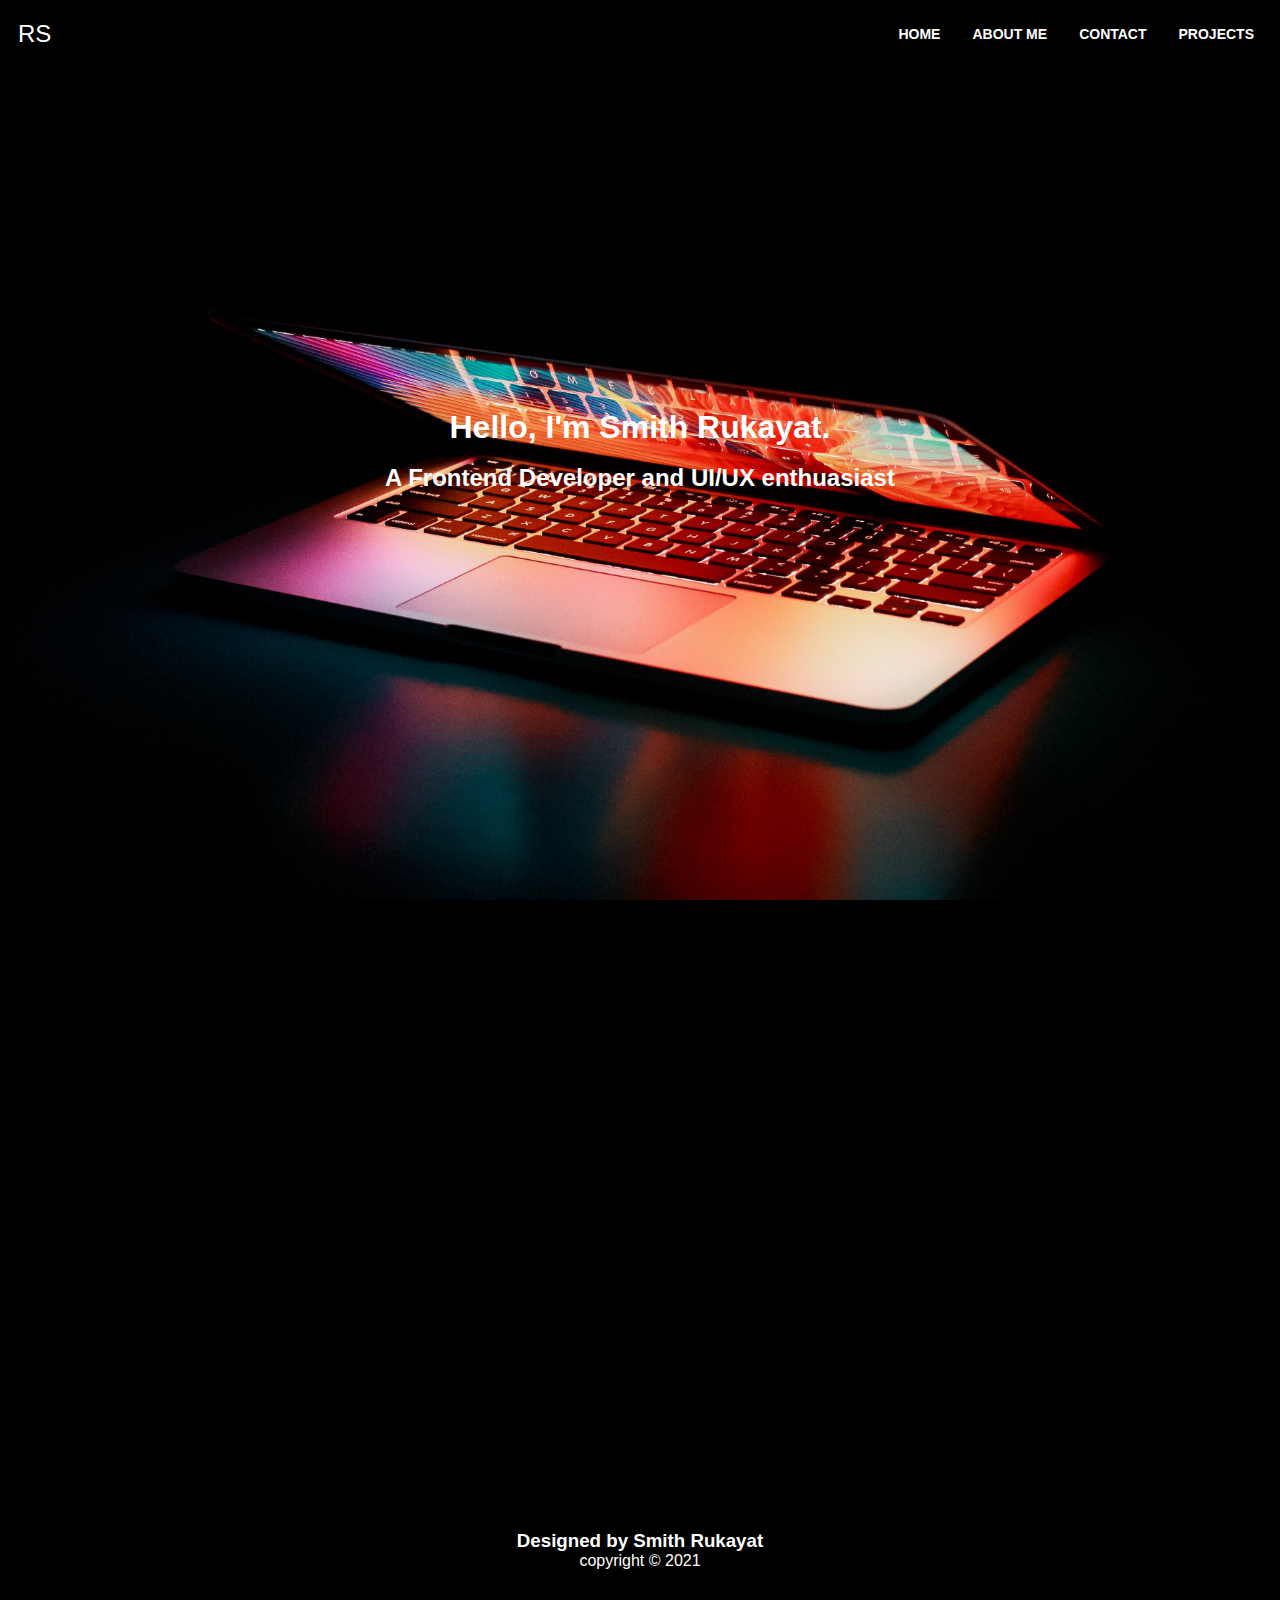
<file: index.html>
<!DOCTYPE html>
<html lang="en">
  <head>
    <meta charset="UTF-8" />
    <meta http-equiv="X-UA-Compatible" content="IE=edge" />
    <meta name="viewport" content="width=device-width, initial-scale=1.0" />
    <link
      rel="stylesheet"
      href="https://cdnjs.cloudflare.com/ajax/libs/font-awesome/5.15.3/css/all.min.css"
      integrity="sha512-iBBXm8fW90+nuLcSKlbmrPcLa0OT92xO1BIsZ+ywDWZCvqsWgccV3gFoRBv0z+8dLJgyAHIhR35VZc2oM/gI1w=="
      crossorigin="anonymous"
      referrerpolicy="no-referrer"
    />
    <link rel="stylesheet" href="./css/style.css" />
    <title>MY WEBPAGE</title>
  </head>

  <body>
    <div class="container">
      <!-- The section of the header of the page -->
      <nav class="navbar">
        <div class="brand-title">RS</div>

        <a href="#" class="toggle-button">
          <span class="bar"></span>
          <span class="bar"></span>
          <span class="bar"></span>
        </a>

        <div class="navbar-links">
          <ul>
            <li><a href="index.html">Home</a></li>
            <li><a href="about.html">About Me</a></li>
            <li><a href="contact.html">Contact</a></li>
            <li><a href="work.html">Projects</a></li>
          </ul>
        </div>
      </nav>

      <!-- The section of the main of the page -->
      <main>
        <div id="first_page">
          <div class="FirstPage_Content">
            <h1 id="anime">
              Hello, I'm <span class="highlight">Smith Rukayat</span>.
            </h1>
            <br />
            <h2 id="anime">A Frontend Developer and UI/UX enthuasiast</h2>
          </div>
        </div>
        <footer class="footer">
          <div class="footer_content">
            <h3>Designed by Smith Rukayat</h3>
            <p>copyright &copy 2021</p>
        </div>
      </main>
   

    <script src="index.js"></script>
  </body>
</html>
</file>
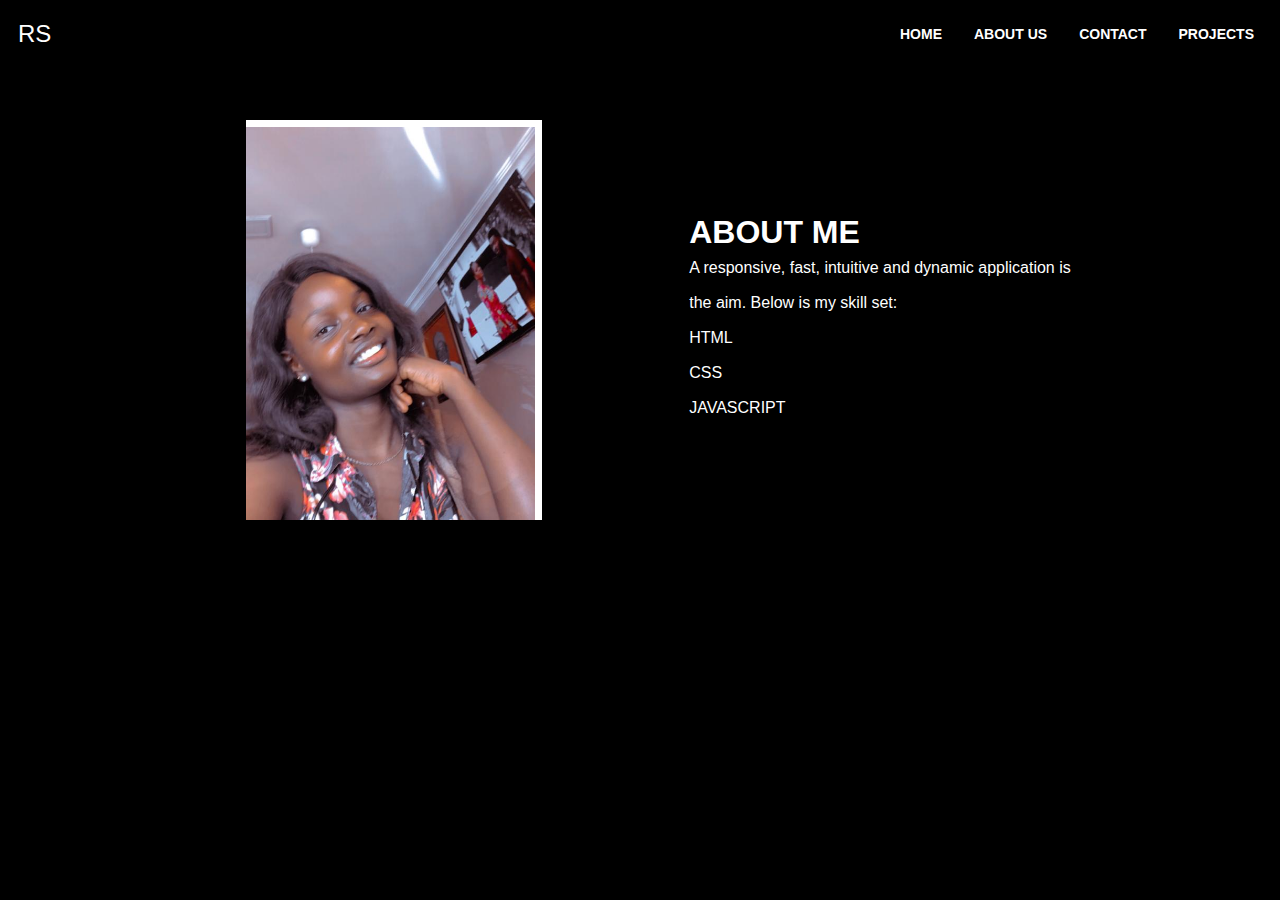
<file: about.html>
<!DOCTYPE html>
<html lang="en">
  <head>
    <meta charset="UTF-8" />
    <meta http-equiv="X-UA-Compatible" content="IE=edge" />
    <meta name="viewport" content="width=device-width, initial-scale=1.0" />
    <link rel="stylesheet" href="./css/style.css" />
    <title>About</title>
  </head>
  <body>
    <!-- The section of the header of the page -->
    <nav class="navbar">
      <div class="brand-title">RS</div>

      <a href="#" class="toggle-button">
        <span class="bar"></span>
        <span class="bar"></span>
        <span class="bar"></span>s
      </a>

      <div class="navbar-links">
        <ul>
          <li><a href="index.html">Home</a></li>
          <li><a href="about.html">About Us</a></li>
          <li><a href="contact.html">Contact</a></li>
          <li><a href="work.html">Projects</a></li>
        </ul>
      </div>
    </nav>

    <!-- The section of the about -->
    <section id="about">
      <div class="about-center">
        <div class="picture_side">
          <img src="./images/web_image .jpeg" alt="My Image" />
        </div>

        <div class="content_side">
          <div class="side-text">
            <h1>ABOUT ME</h1>
            <p>
              A responsive, fast, intuitive and dynamic application is the aim.
              Below is my skill set:
            </p>

            <ul>
              <li>HTML</li>
              <li>CSS</li>
              <li>JAVASCRIPT</li>
            </ul>
          </div>
        </div>
      </div>
    </section>
    <script src="index.js"></script>
  </body>
</html>
</file>
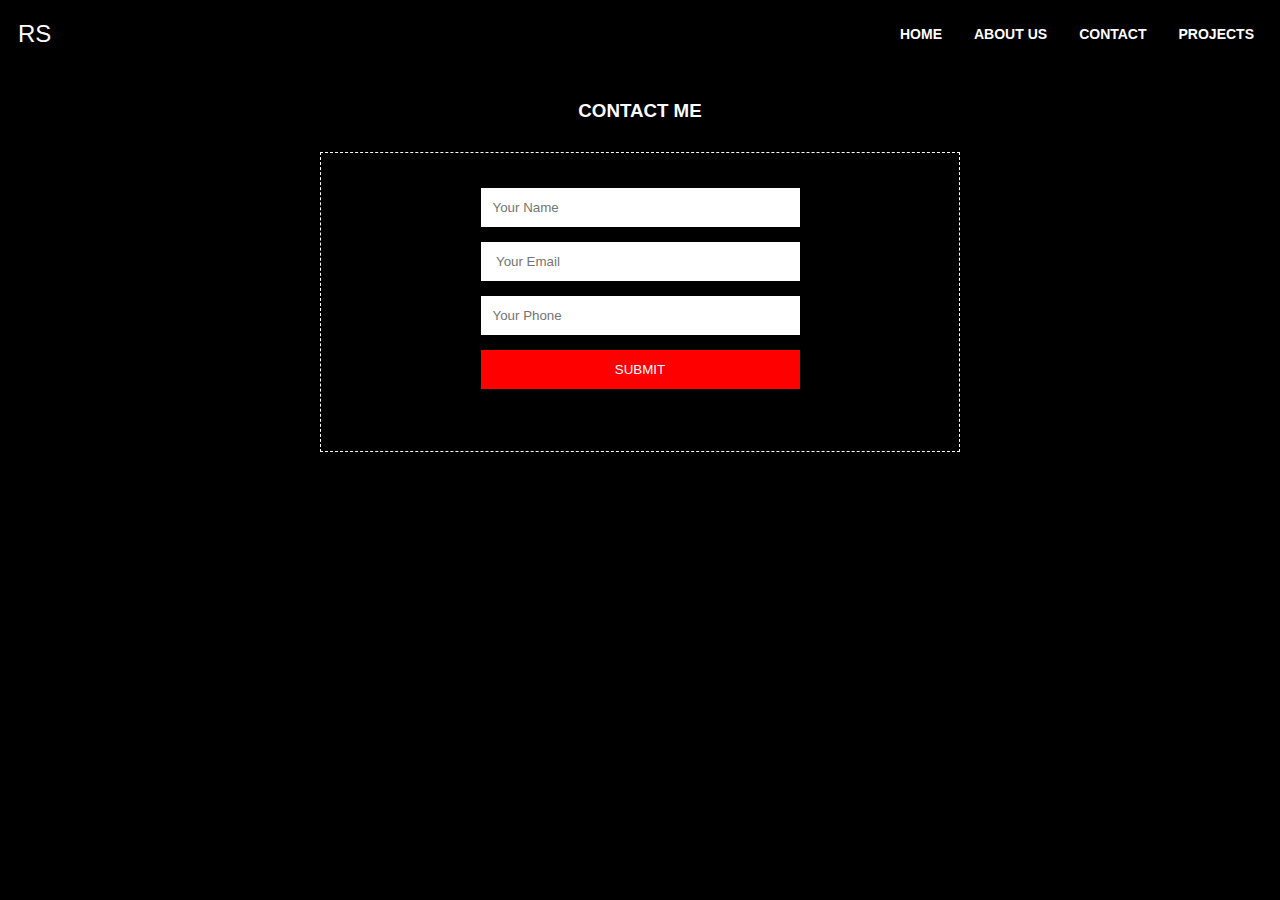
<file: contact.html>
<!DOCTYPE html>
<html lang="en">
  <head>
    <meta charset="UTF-8" />
    <meta http-equiv="X-UA-Compatible" content="IE=edge" />
    <meta name="viewport" content="width=device-width, initial-scale=1.0" />
    <title>Contact</title>
    <link rel="stylesheet" href="./css/style.css" />
  </head>
  <body>
    <!-- The section of the header of the page -->
    <nav class="navbar">
      <div class="brand-title">RS</div>

      <a href="#" class="toggle-button">
        <span class="bar"></span>
        <span class="bar"></span>
        <span class="bar"></span>
      </a>

      <div class="navbar-links">
        <ul>
          <li><a href="index.html">Home</a></li>
          <li><a href="about.html">About Us</a></li>
          <li><a href="contact.html">Contact</a></li>
          <li><a href="work.html">Projects</a></li>
        </ul>
      </div>
    </nav>

    <section id="contact">
      <h3>Contact Me</h3>
      <div class="contact-center">
        <form action="" onsubmit="processForm()" name="" id="">
          <input
            type="text"
            name="fullname"
            id="fullname"
            placeholder="Your Name"
            required
          />
          <input
            type="email"
            name="email"
            id="email"
            ,
            placeholder=" Your Email "
            required
          />
          <input
            type="tel"
            name="phone"
            id="phone_no"
            placeholder="Your Phone"
            required
          />
          <input type="submit" value="Submit" class="submit" />
        </form>
      </div>
    </section>
    <script src="index.js"></script>
  </body>
</html>
</file>
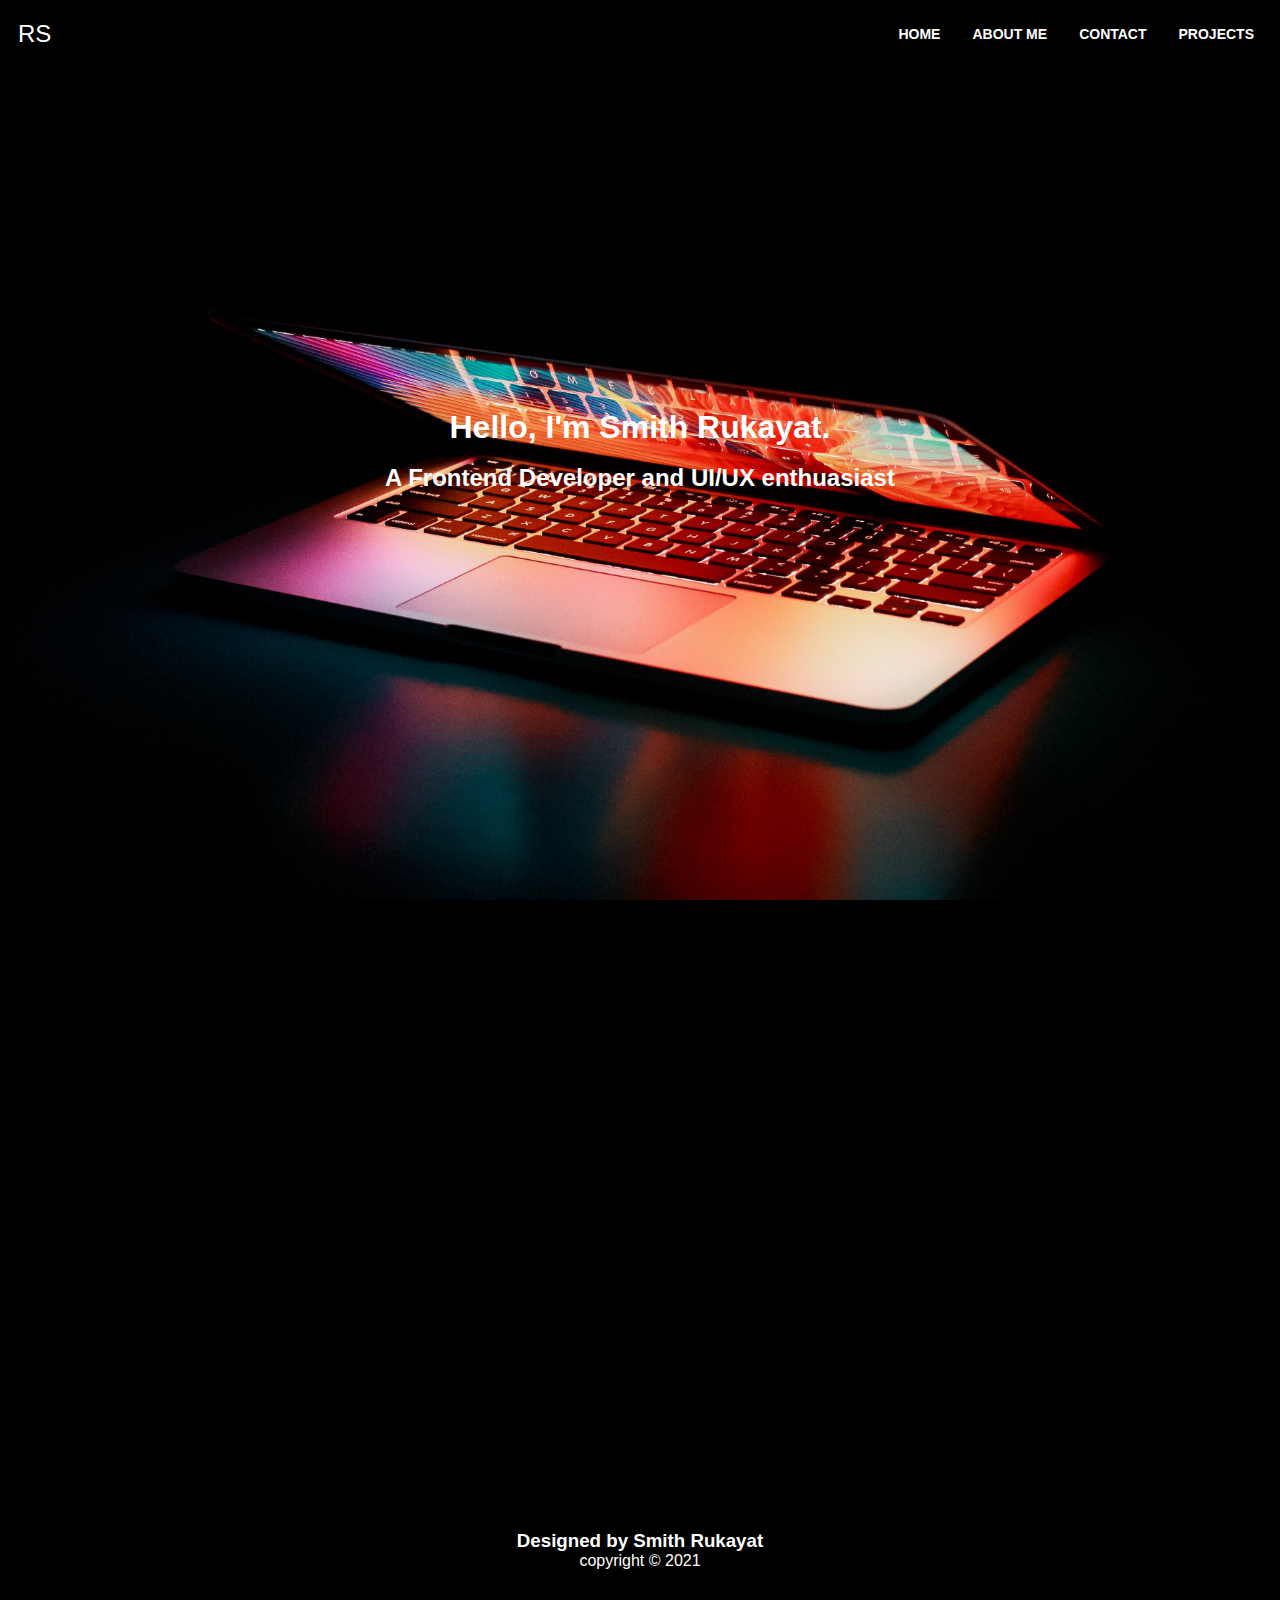
<file: index (1).html>
<!DOCTYPE html>
<html lang="en">
  <head>
    <meta charset="UTF-8" />
    <meta http-equiv="X-UA-Compatible" content="IE=edge" />
    <meta name="viewport" content="width=device-width, initial-scale=1.0" />
    <link
      rel="stylesheet"
      href="https://cdnjs.cloudflare.com/ajax/libs/font-awesome/5.15.3/css/all.min.css"
      integrity="sha512-iBBXm8fW90+nuLcSKlbmrPcLa0OT92xO1BIsZ+ywDWZCvqsWgccV3gFoRBv0z+8dLJgyAHIhR35VZc2oM/gI1w=="
      crossorigin="anonymous"
      referrerpolicy="no-referrer"
    />
    <link rel="stylesheet" href="./css (1)/style (1).css" />
    <title>MY WEBPAGE</title>
  </head>

  <body>
    <div class="container">
      <!-- The section of the header of the page -->
      <nav class="navbar">
        <div class="brand-title">RS</div>

        <a href="#" class="toggle-button">
          <span class="bar"></span>
          <span class="bar"></span>
          <span class="bar"></span>
        </a>

        <div class="navbar-links">
          <ul>
            <li><a href="index (1).html">Home</a></li>
            <li><a href="about.html">About Me</a></li>
            <li><a href="contact.html">Contact</a></li>
            <li><a href="work.html">Projects</a></li>
          </ul>
        </div>
      </nav>

      <!-- The section of the main of the page -->
      <main>
        <div id="first_page">
          <div class="FirstPage_Content">
            <h1 id="anime">
              Hello, I'm <span class="highlight">Smith Rukayat</span>.
            </h1>
            <br />
            <h2 id="anime">A Frontend Developer and UI/UX enthuasiast</h2>
          </div>
        </div>
        <footer class="footer">
          <div class="footer_content">
            <h3>Designed by Smith Rukayat</h3>
            <p>copyright &copy 2021</p>
        </div>
      </main>
   

    <script src="index.js"></script>
  </body>
</html>
</file>
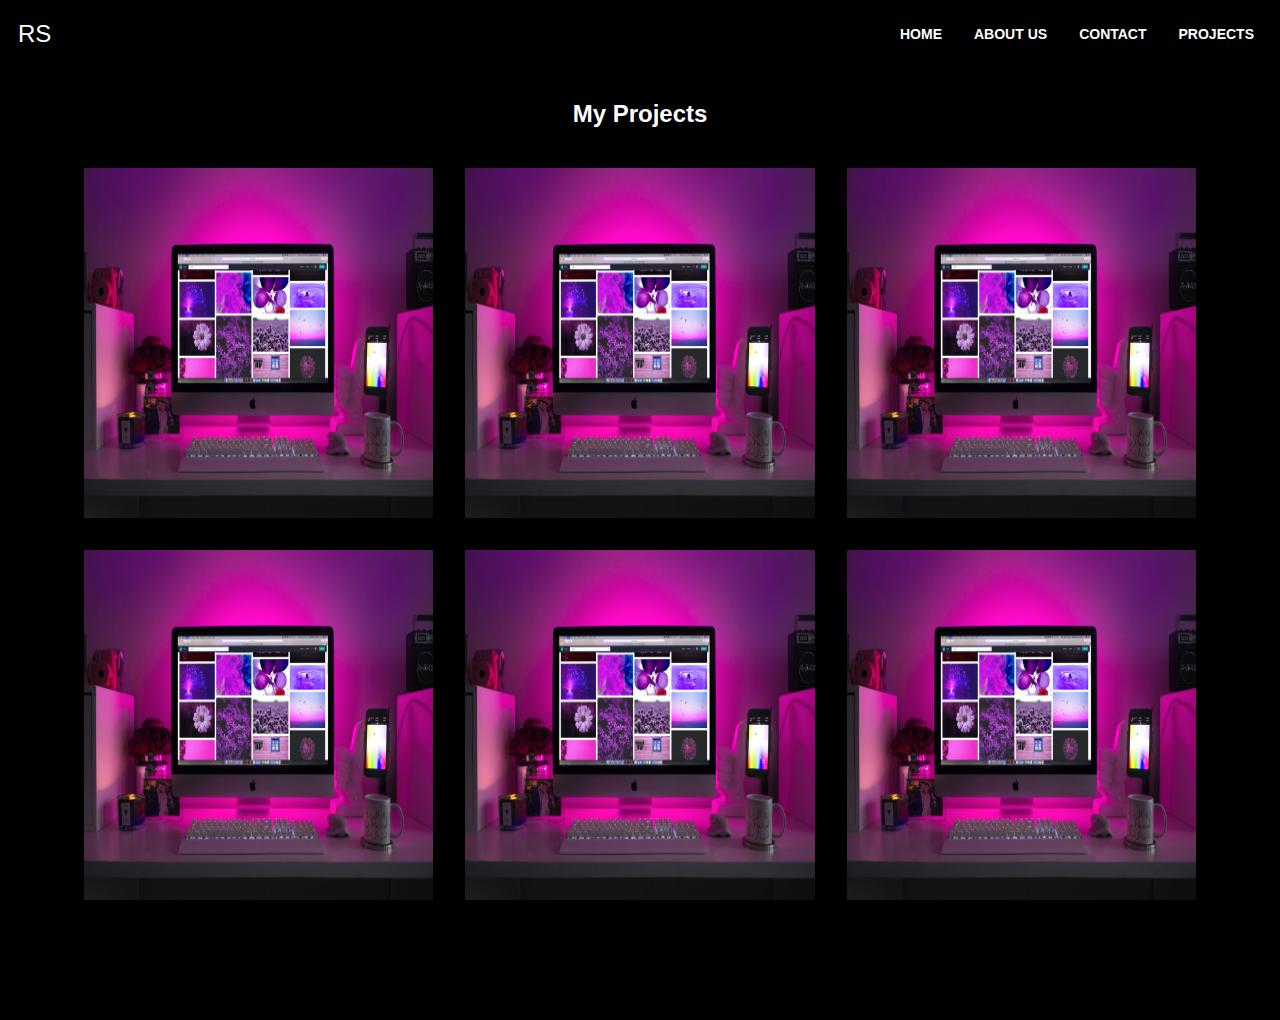
<file: work.html>
<!DOCTYPE html>
<html lang="en">
  <head>
    <meta charset="UTF-8" />
    <meta http-equiv="X-UA-Compatible" content="IE=edge" />
    <meta name="viewport" content="width=device-width, initial-scale=1.0" />
    <title>Document</title>
    <link rel="stylesheet" href="./css/style.css" />
  </head>

  <body>
    <!-- The section of the header of the page -->
    <nav class="navbar">
      <div class="brand-title">RS</div>

      <a href="#" class="toggle-button">
        <span class="bar"></span>
        <span class="bar"></span>
        <span class="bar"></span>
      </a>

      <div class="navbar-links">
        <ul>
          <li><a href="index.html">Home</a></li>
          <li><a href="about.html">About Us</a></li>
          <li><a href="contact.html">Contact</a></li>
          <li><a href="work.html">Projects</a></li>
        </ul>
      </div>
    </nav>

    <!-- The section of the work -->
    <section class="work">
      <h2>My Projects</h2>

      <div class="work-center">
        <div class="work-card">
          <img src="images/webpage3.jpg" />
        </div>

        <div class="work-card">
          <img src="images/webpage3.jpg" />
        </div>

        <div class="work-card">
          <img src="images/webpage3.jpg" />
        </div>

        <div class="work-card">
          <img src="images/webpage3.jpg" />
        </div>

        <div class="work-card">
          <img src="images/webpage3.jpg" />
        </div>

        <div class="work-card">
          <img src="images/webpage3.jpg" />
        </div>

        <!-- <div class="work-card">
          <img src="images (1)/webpage3 (1).jpg" />
        </div>

        <div class="work-card">
          <img src="images (1)/webpage3 (1).jpg" />
        </div>

        <div class="work-card">
          <img src="images (1)/webpage3 (1).jpg" />
        </div>

        <div class="work-card">
          <img src="images (1)/webpage3 (1).jpg" />
        </div>

        <div class="work-card">
          <img src="images (1)/webpage3 (1).jpg" />
        </div>

        <div class="work-card">
          <img src="images (1)/webpage3 (1).jpg" />
        </div>

        <div class="work-card">
          <img src="images (1)/webpage3 (1).jpg" />
        </div>

        <div class="work-card">
          <img src="images (1)/webpage3 (1).jpg" />
        </div>

        <div class="work-card">
          <img src="images (1)/webpage3 (1).jpg" />
        </div>

        <div class="work-card">
          <img src="images (1)/webpage3 (1).jpg" />
        </div>

        <div class="work-card">
          <img src="images (1)/webpage3 (1).jpg" />
        </div>

        <div class="work-card">
          <img src="images (1)/webpage3 (1).jpg" />
        </div>

        <div class="work-card">
          <img src="images (1)/webpage3 (1).jpg" />
        </div>

        <div class="work-card">
          <img src="images (1)/webpage3 (1).jpg" />
        </div>

        <div class="work-card">
          <img src="images (1)/webpage3 (1).jpg" />
        </div>

        <div class="work-card">
          <img src="images (1)/webpage3 (1).jpg" />
        </div>

        <div class="work-card">
          <img src="images (1)/webpage3 (1).jpg" />
        </div>

        <div class="work-card">
          <img src="images (1)/webpage3 (1).jpg" />
        </div>

        <div class="work-card">
          <img src="images (1)/webpage3 (1).jpg" />
        </div> -->

        <!-- <div class="work-card">
          <img src="images (1)/webpage3 (1).jpg" /> -->
        </div>
      </div>
    </section>
    <script src="index.js"></script>
  </body>
</html>
</file>
<file: css/style.css>
* {
    margin: 0;
    padding: 0;
    box-sizing: border-box;

}

body {
    font-family: 'Segoe UI', Tahoma, Geneva, Verdana, sans-serif;
    background: black;
    color: #fff;
}

ul li {
    list-style: none;
}

/* The section of the navbar */
.navbar {
    display: flex;
    justify-content: space-between;
    align-items: center;
    background: #000;
    color: #fff;
    position: fixed;
    width: 100%;
    padding: 10px;
}

.brand-title {
    font-size: 1.5rem;
    margin: .5rem;
}

.navbar-links ul {
    margin: 0;
    padding: 0;
    display: flex;
}

.navbar-links li {
    list-style: none;
    border-radius: 10px;
}

.navbar-links li a {
    text-decoration: none;
    color: #fff;
    padding: 1rem;
    display: block;
    font-weight: bold;
    text-transform: uppercase;
    font-size: 14px;
}

.navbar-links li:hover {
    background: #555;
}


/*  */
.toggle-button {
    position: absolute;
    top: .75rem;
    right: 1rem;
    display: none;
    flex-direction: column;
    justify-content: space-between;
    width: 30px;
    height: 21px;
}

.toggle-button .bar {
    height: 3px;
    width: 100%;
    background: #fff;
    border-radius: 10px;
}


/*  */
@media screen and (max-width:600px) {
    .toggle-button {
        display: flex;
    }

    .navbar-links {
        display: none;
        width: 100%;
    }

    .navbar {
        flex-direction: column;
        align-items: flex-start;
    }

    .navbar-links ul {
        width: 100%;
        flex-direction: column;
        background: orange;
    }

    .navbar-links li a {
        padding: .5rem 1rem;
    }

    .navbar-links li {
        text-align: center;
    }

    .navbar-links.active {
        display: flex;
        background: orange;
    }

}



/* The section of the main of the page */

#first_page {
    background: url('../images/webimage2\ .jpg') no-repeat center center/cover;
    height: 100vh;
    display: flex;
    align-items: center;
    justify-content: center;
}


#anime {
    animation: animate1 5s ease-in-out 1s infinite forwards;
    text-align: center;

}

@keyframes animate1 {
    0% {
        color: green;
    }

    25% {
        color: red;
    }

    50% {
        color: blue;
    }

    75% {
        color: yellow;
    }

    100% {
        color: green;
    }
}


/* ====================================== */
/* The section of the about page */
#about {
    padding-top: 100px;
    height: 100vh;
    /* background-image:url(./) */
}


.about-center {
    width: 80%;
    margin: 0 auto;
    display: flex;
    padding: 20px;
}

.about-center .picture_side {
    width: 50%;
    height: 400px;
    display: flex;
    justify-content: center;
}

.picture_side img {
    width: 60%;
    height: 100%;
    object-fit: cover;
    border-top: 7px solid #fff;
    border-right: 7px solid #fff;
}


.about-center .content_side {
    width: 50%;
    height: 400px;
    display: flex;
    align-items: center;
    justify-content: center;
}

.content_side .side-text {
    width: 80%;
    line-height: 35px;
}





/* ========================================= */
/* The section of the contact page */
#contact {
    padding-top: 100px;
}

#contact h3 {
    text-align: center;
    /* color: blue; */
    margin-bottom: 30px;
    text-transform: uppercase;
}

.contact-center {
    width: 50%;
    height: 300px;
    margin: 0 auto;
    border: 1px dashed #fff;
    padding-top: 35px;
}

.contact-center input {
    width: 50%;
    padding: 12px;
    border: none;
    outline: none;
    display: block;
    margin: 0 auto 15px auto;
    transition: all 0.3s ease-in-out;

}


.contact-center input[type=submit] {
    background: red;
    color: #fff;
    cursor: pointer;
    text-transform: uppercase;
}


.contact-center input[type=submit]:hover {
    background: orange;
}




/* ====================================== */
/* The section of the work page */
.work {
    padding: 100px 0;
}

.work h2 {
    text-align: center;
    margin-bottom: 20px;
    ;
}

.work-center {
    /* background: */
    width: 90%;
    margin: 0 auto;
    display: grid;
    grid-template-columns: repeat(3, 1fr);
    grid-gap: 2rem;
    padding: 20px;
}

.work-center .work-card {
    height: 350px;
}

.work-center .work-card img {
    width: 100%;
    height: 100%;
}

footer{
	height: 100px;
	width: 100%;
	display: flex;
	background-color:transparent;
	justify-content: center;
	align-items: center;
	text-align: center;
	margin-top: 600px;
	

}
.footer_content h3,p{
	color:white;
}
</file>
<file: css (1)/style (1).css>
* {
    margin: 0;
    padding: 0;
    box-sizing: border-box;

}

body {
    font-family: 'Segoe UI', Tahoma, Geneva, Verdana, sans-serif;
    background: black;
    color: #fff;
}

ul li {
    list-style: none;
}

/* The section of the navbar */
.navbar {
    display: flex;
    justify-content: space-between;
    align-items: center;
    background: #000;
    color: #fff;
    position: fixed;
    width: 100%;
    padding: 10px;
}

.brand-title {
    font-size: 1.5rem;
    margin: .5rem;
}

.navbar-links ul {
    margin: 0;
    padding: 0;
    display: flex;
}

.navbar-links li {
    list-style: none;
    border-radius: 10px;
}

.navbar-links li a {
    text-decoration: none;
    color: #fff;
    padding: 1rem;
    display: block;
    font-weight: bold;
    text-transform: uppercase;
    font-size: 14px;
}

.navbar-links li:hover {
    background: #555;
}


/*  */
.toggle-button {
    position: absolute;
    top: .75rem;
    right: 1rem;
    display: none;
    flex-direction: column;
    justify-content: space-between;
    width: 30px;
    height: 21px;
}

.toggle-button .bar {
    height: 3px;
    width: 100%;
    background: #fff;
    border-radius: 10px;
}


/*  */
@media screen and (max-width:600px) {
    .toggle-button {
        display: flex;
    }

    .navbar-links {
        display: none;
        width: 100%;
    }

    .navbar {
        flex-direction: column;
        align-items: flex-start;
    }

    .navbar-links ul {
        width: 100%;
        flex-direction: column;
        background: orange;
    }

    .navbar-links li a {
        padding: .5rem 1rem;
    }

    .navbar-links li {
        text-align: center;
    }

    .navbar-links.active {
        display: flex;
        background: orange;
    }

}



/* The section of the main of the page */

#first_page {
    background: url('../images (1)/webimage2 (1).jpg') no-repeat center center/cover;
    height: 100vh;
    display: flex;
    align-items: center;
    justify-content: center;
}


#anime {
    animation: animate1 5s ease-in-out 1s infinite forwards;
    text-align: center;

}

@keyframes animate1 {
    0% {
        color: green;
    }

    25% {
        color: red;
    }

    50% {
        color: blue;
    }

    75% {
        color: yellow;
    }

    100% {
        color: green;
    }
}


/* ====================================== */
/* The section of the about page */
#about {
    padding-top: 100px;
    height: 100vh;
    /* background-image:url(./) */
}


.about-center {
    width: 80%;
    margin: 0 auto;
    display: flex;
    padding: 20px;
}

.about-center .picture_side {
    width: 50%;
    height: 400px;
    display: flex;
    justify-content: center;
}

.picture_side img {
    width: 60%;
    height: 100%;
    object-fit: cover;
    border-top: 7px solid #fff;
    border-right: 7px solid #fff;
}


.about-center .content_side {
    width: 50%;
    height: 400px;
    display: flex;
    align-items: center;
    justify-content: center;
}

.content_side .side-text {
    width: 80%;
    line-height: 35px;
}





/* ========================================= */
/* The section of the contact page */
#contact {
    padding-top: 100px;
}

#contact h3 {
    text-align: center;
    /* color: blue; */
    margin-bottom: 30px;
    text-transform: uppercase;
}

.contact-center {
    width: 50%;
    height: 300px;
    margin: 0 auto;
    border: 1px dashed #fff;
    padding-top: 35px;
}

.contact-center input {
    width: 50%;
    padding: 12px;
    border: none;
    outline: none;
    display: block;
    margin: 0 auto 15px auto;
    transition: all 0.3s ease-in-out;

}


.contact-center input[type=submit] {
    background: red;
    color: #fff;
    cursor: pointer;
    text-transform: uppercase;
}


.contact-center input[type=submit]:hover {
    background: orange;
}




/* ====================================== */
/* The section of the work page */
.work {
    padding: 100px 0;
}

.work h2 {
    text-align: center;
    margin-bottom: 20px;
    ;
}

.work-center {
    /* background: */
    width: 90%;
    margin: 0 auto;
    display: grid;
    grid-template-columns: repeat(4, 1fr);
    grid-gap: 2rem;
    padding: 20px;
}

.work-center .work-card {
    height: 350px;
}

.work-center .work-card img {
    width: 100%;
    height: 100%;
}

footer{
	height: 100px;
	width: 100%;
	display: flex;
	background-color:transparent;
	justify-content: center;
	align-items: center;
	text-align: center;
	margin-top: 600px;
	

}
.footer_content h3,p{
	color:white;
}
</file>
